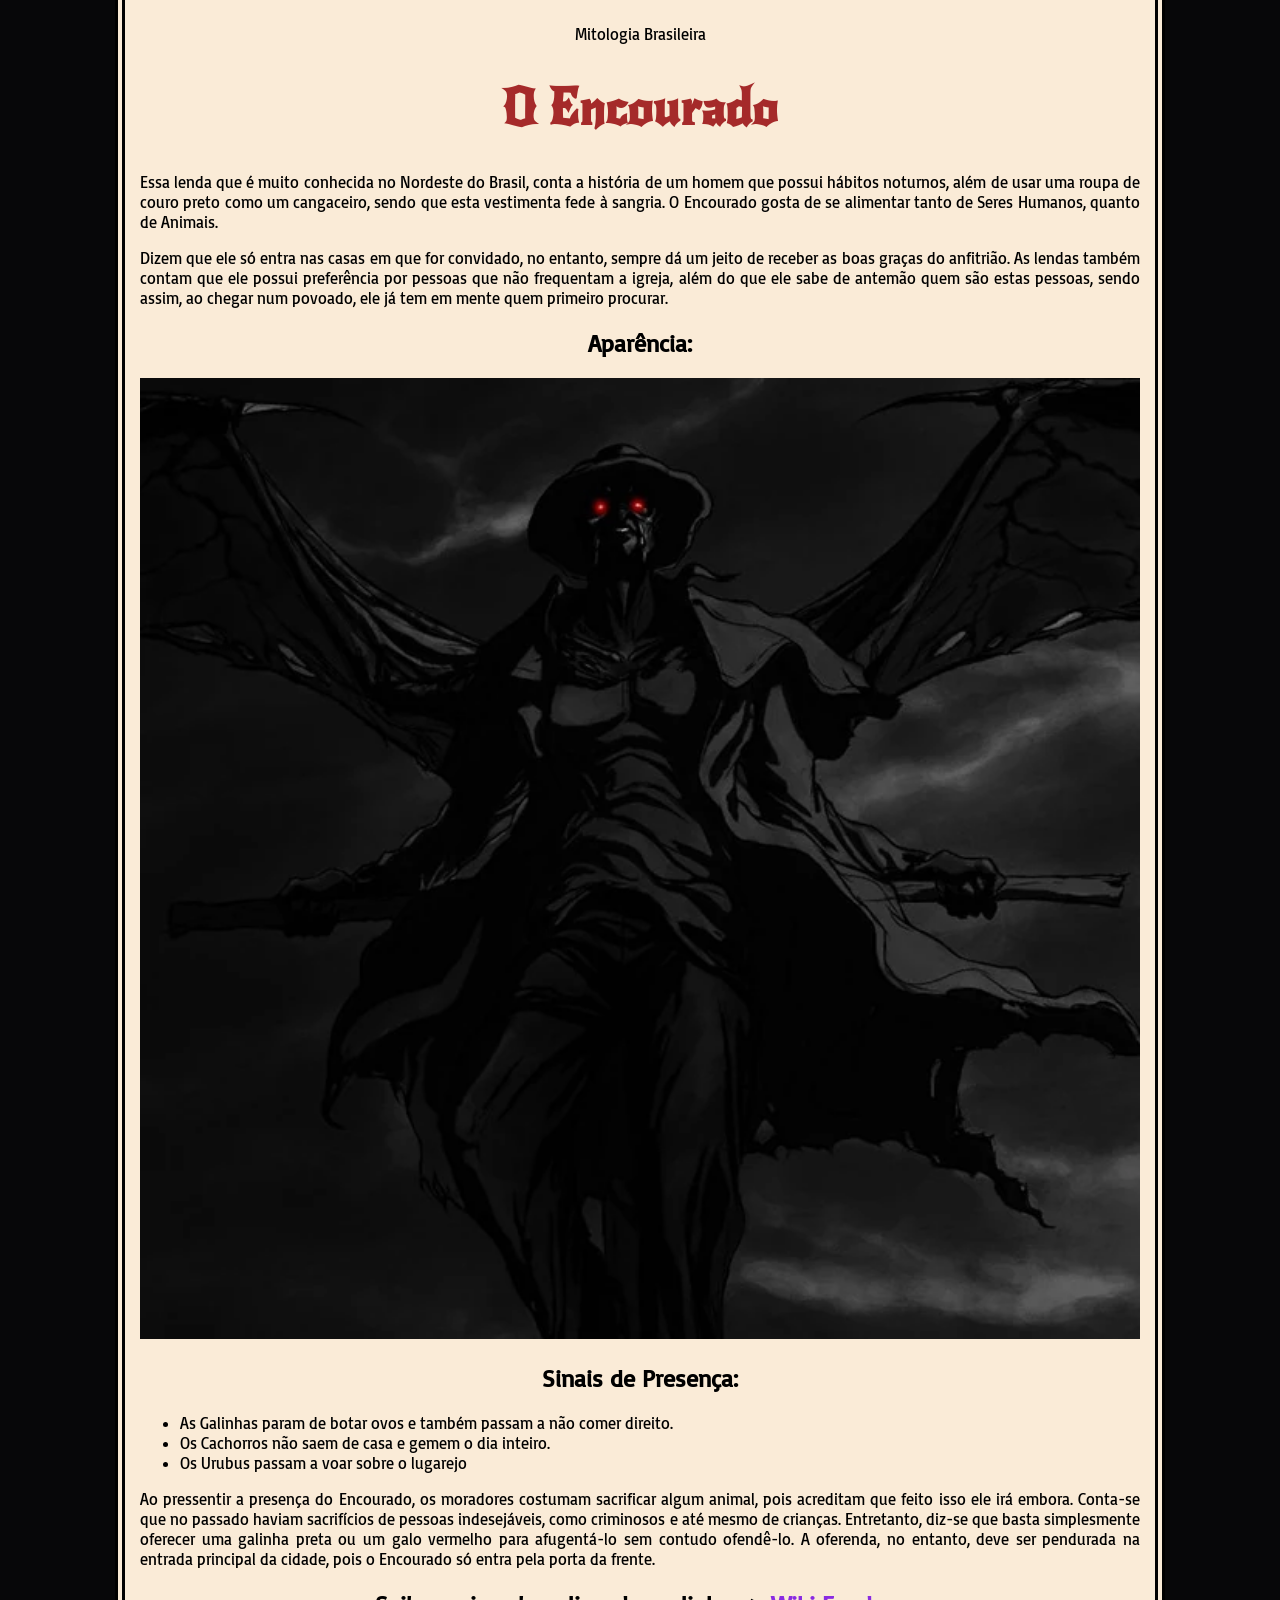
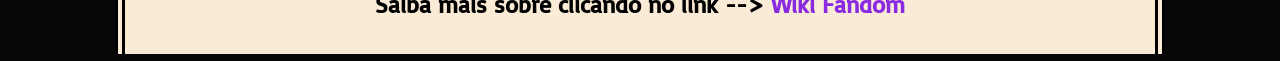
<file: index.html>
<!DOCTYPE html>
<html lang="pt-br">
<head>
    <meta charset="UTF-8">  
    <meta name="viewport" content="width=device-width, initial-scale=1.0">
    <link rel="stylesheet" href="estilo.css">
    <link href="https://fonts.googleapis.com/css2?family=New+Rocker&display=swap" rel="stylesheet">
    <link rel="icon" type="image/x-icon" href="img/favicon.webp">
    
    <meta property="og:url" content="https://elorit.github.io/Encourado/">
    <meta property="og:image" content="https://elorit.github.io/Encourado/img/NewCanvas2.png"/>
    <meta name="theme-color" content="#ad0909">
    <title>Teste</title>
</head>
<body>
    <div class="conteudo">
        <div class="titulo">
            <p>Mitologia Brasileira</p>
            <h1>O Encourado</h1>
        </div>
    <p>Essa lenda que é muito conhecida no Nordeste do Brasil, conta a história de um homem que possui hábitos noturnos, além de usar uma roupa de couro preto como um cangaceiro, sendo que esta vestimenta fede à sangria. O Encourado gosta de se alimentar tanto de Seres Humanos, quanto de Animais.</p>
    <p>Dizem que ele só entra nas casas em que for convidado, no entanto, sempre dá um jeito de receber as boas graças do anfitrião. As lendas também contam que ele possui preferência por pessoas que não frequentam a igreja, além do que ele sabe de antemão quem são estas pessoas, sendo assim, ao chegar num povoado, ele já tem em mente quem primeiro procurar.</p>

    
    <div class="ref">
    <h2>Aparência:</h2>
    <img src="img/Encourado_02.webp" alt="imagem de um homem de asas negras, uma capa e oculos brilhando vermelho">
    </div>
    
    

    <h2>Sinais de Presença:</h2>
    <ul>
        <li>As Galinhas param de botar ovos e também passam a não comer direito.</li>
        <li>Os Cachorros não saem de casa e gemem o dia inteiro.</li>
        <li>Os Urubus passam a voar sobre o lugarejo</li>
    </ul>
    <p>Ao pressentir a presença do Encourado, os moradores costumam sacrificar algum animal, pois acreditam que feito isso ele irá embora. Conta-se que no passado haviam sacrifícios de pessoas indesejáveis, como criminosos e até mesmo de crianças. Entretanto, diz-se que basta simplesmente oferecer uma galinha preta ou um galo vermelho para afugentá-lo sem contudo ofendê-lo. A oferenda, no entanto, deve ser pendurada na entrada principal da cidade, pois o Encourado só entra pela porta da frente.</p>
    
    <h2>Saiba mais sobre clicando no link --> <a target="_blank" href="https://mitologia-lendas-urbanas.fandom.com/pt-br/wiki/Encourado">Wiki Fandom</a></h2>
    </div>
</body>
</html>
</file>
<file: estilo.css>
@charset "UTF-8";
@font-face {
  font-family: basic;
  src: url(fontes/Basic-Regular.ttf);
}    
    body {
        background-color: #070709;
    }

    .titulo h1 {
        color: brown;
        font-family: "New Rocker";
        font-size: 50px;
        text-align: center;
    }
    .titulo p{
        text-align: center;
    }

    h2 {
        font-family: "basic";
        font-weight: bolder;
        text-align: center;
    }
    .conteudo {
        max-width: 1000px;
        background-color: antiquewhite;
        margin: auto;
        margin-block: -15px;
        padding: 15px;
        border-style: double;
        border-width: 0px 10px 0px 10px;
    }
    .ref {
        justify-self: center;
    }
    .ref img {
        width: 100%;
        height: auto;
    }

    p, li {
        font-family: "basic";
        text-align: justify;
    }

    a {
        color:#8a2be2;
        text-decoration: none;
    }

    a:hover {
        color: #310d78;
        text-decoration: underline;
    }
</file>
